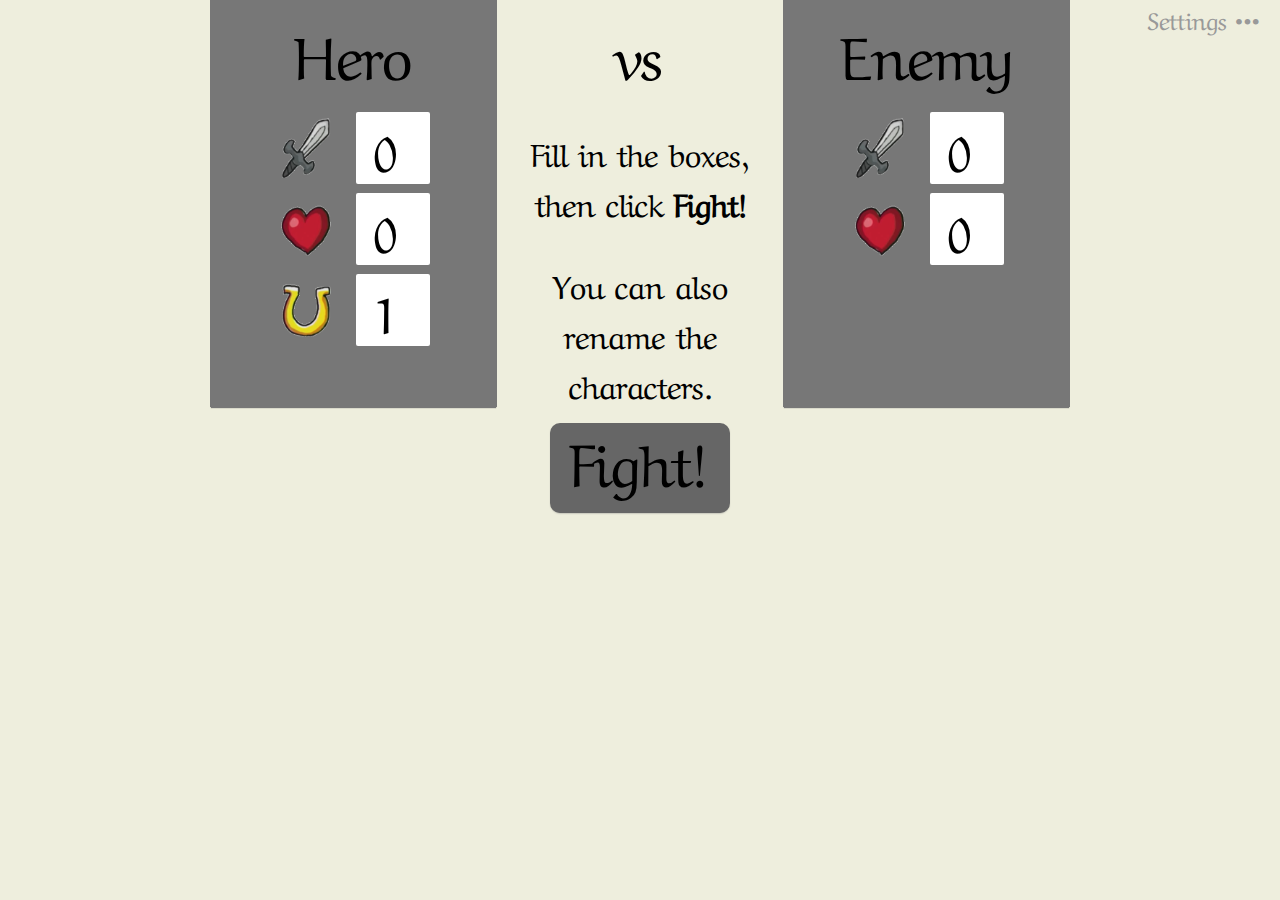
<file: dom/www/index.html>
<!doctype html>

<html>

<head>
  <meta charset="utf-8">
  <meta lang="en">
  <title>Fighting Fantasy Combat Simulator</title>
  <link rel="stylesheet" href="css/ff.css">
</head>

<body>
  <div id="settings-button">Settings &bull;&bull;&bull;</div>
  <div id="settings-panel" class="hidden">
    <label>Animation duration: <span id="animation-duration">400</span> ms</label>
    <br>
    <input id="animation-duration-input" type="range" min="0" max="1000" value="400" step="5">
    <br>
    <label>Background color</label>
    <br>
    <input id="background-color-input" type="color" value="#EEEEDD">
  </div>
  <div id="wrapper">
    <div id="fight" class="hero-dead enemy-dead">
      <table>
        <tbody>
          <tr>
            <td contenteditable="true" spellcheck="false">
              <!--img class="edit-icon" src="editable.png"-->
              Hero
            </td>
            <td>vs</td>
            <td contenteditable="true" spellcheck="false">
              <!--img class="edit-icon" src="editable.png"-->
              Enemy
            </td>
          </tr>
          <tr>
            <td>
              <!--Hero Stats-->
              <img class="stat-icon" src="images/skill.png">
              <input type="number" min="0" max="99" step="1" title="Skill" id="hero-skill" value="0">
              <br>
              <img class="stat-icon" src="images/stam.png">
              <input type="number" min="0" max="99" step="1" title="Stamina" id="hero-stam" value="0">
              <br>
              <img class="stat-icon" src="images/luck.png">
              <input type="number" min="1" max="99" step="1" title="Luck" id="hero-luck" value="1">
              <br><br>
            </td>
            <td>
              <!--Tutorial - disappears once stamina is changed-->
              <div id="help">
                <p>Fill in the boxes,<br>then click <b>Fight!</b></p>
                <p>You can also rename the characters.</p>
              </div>
              <!--Tutorial - rolling for luck when you've just hit the enemy-->
              <div id="help-luck-win" class="hidden">
                <p>You can optionally <b>roll luck</b> to <b>increase damage</b> dealt.</p>
                <p>Roll two dice equal to your luck or under to deal <br><b>double damage</b>.</p>
                <p>Fail and deal only <br><b>half damage</b> instead.</p>
                <p>You will <b>lose one luck</b> point.</p>
                <i id="help-luck-win-hide">(don't show again)</i>
              </div>
              <!--Tutorial - rolling for luck when you've just been hit-->
              <div id="help-luck-lose" class="hidden">
                <p>You can optionally <b>roll luck</b> to <b>reduce damage</b> taken.</p>
                <p>Roll two dice equal to your luck or under to <b>reduce damage taken by 1</b>.</p>
                <p>Fail and <b>take 1 extra damage</b> instead.</p>
                <p>You will <b>lose one luck</b> point.</p>
                <i id="help-luck-lose-hide">(don't show again)</i>
              </div>
              <!--Damage-->
              <br>
              <div id="damage">-2</div>
              <br><br>
              <!--Button to show tutorials. By default they are only shown once-->
              <!--div id="help-show" class="button">
                How does luck work again?
              </div-->
            </td>
            <td>
              <!--Enemy Stats-->
              <img class="stat-icon" src="images/skill.png">
              <input type="number" min="0" max="99" step="1" title="Skill" id="enemy-skill" value="0">
              <br>
              <img class="stat-icon" src="images/stam.png">
              <input type="number" min="0" max="99" step="1" title="Stamina" id="enemy-stam" value="0">
              <br>
              <img class="invisible stat-icon">
              <input class="invisible" type="number" disabled>
              <br><br>
            </td>
          </tr>
          <tr>
            <td class="calc">
              <!--Hero Skill Die-->
              <span class="invisible sym">+</span>
              <div class="die" id="hero-skill-die">0</div>
              <img class="unit" src="images/sword.png">
            </td>
            <td>
              <!--Fight Button-->
              <div id='fight-button' class="disabled button">Fight!</div>

            </td>
            <td class="calc">
              <!--Enemy Skill Die-->
              <span class="invisible sym">+</span>
              <div class="die" id="enemy-skill-die">0</div>
              <img class="unit" src="images/sword.png">
            </td>
          </tr>
          <tr class="calc">
            <td>
              <!--Hero Die Roll-->
              <span class="sym">+</span>
              <div class="rollable die" id="hero-roll"></div>
              <img class="unit" src="images/dice.png">
            </td>
            <td>
              <!--Luck Button-->
              <div id='luck-button' class="disabled button">
                Roll Luck
                <br>
                (<span id="luck-percentage">0</span>%)
              </div>
              <!--Luck dice-->
              <div id="luck-dice" class="hidden">
                <div class="die" id="luck-roll-1"></div>
                <img class="unit" src="images/dice.png">
                <span class="sym">+</span>
                <div class="die" id="luck-roll-2"></div>
                <img class="unit" src="images/dice.png">
              </div>
            </td>
            <td>
              <!--Enemy Die Roll-->
              <span class="sym">+</span>
              <div class="rollable die" id="enemy-roll"></div>
              <img class="unit" src="images/dice.png">
            </td>
          </tr>
          <tr class="calc">
            <td>
              <!--Hero Die Roll 2-->
              <span class="sym">+</span>
              <div class="rollable die" id="hero-roll-2"></div>
              <img class="unit" src="images/dice.png">
            </td>
            <td>
              <!--Luck roll total and comparison-->
              <div id="luck-comparison" class="hidden">
                <span class="sym">=</span>
                <div class="die" id="luck-total"></div>
                <span class="sym" id="luck-inequality"></span>
                <div class="die" id="hero-luck-die"></div>
                <img class="unit" src="images/horseshoe.png">
              </div>
            </td>
            <td>
              <!--Enemy Die Roll 2-->
              <span class="sym">+</span>
              <div class="rollable die" id="enemy-roll-2"></div>
              <img class="unit" src="images/dice.png">
            </td>
          </tr>
          <tr class="calc">
            <td>
              <!--Hero Total-->
              <span class="sym">=</span>
              <div class="rollable die" id="hero-total"></div>
            </td>
            <td>
              <!--Win Lose Draw-->
              <div class="rollable die" id="win-lose"></div>
            </td>
            <td>
              <!--Enemy Total-->
              <span class="sym">=</span>
              <div class="rollable die" id="enemy-total"></div>
            </td>
          </tr>
        </tbody>
      </table>
    </div>
  </div>
  <div id="dialogue-wrapper">
    <div id="outcome-dialogue" class="hidden">
      <span class="close">&times;</span>
      <h1>Result</h1>
      <p>Press <span class="key">F</span> to pay respects</p>
    </div>
    <div id="critical-dialogue" class="hidden">
      <h1>It's exactly lethal!</h1>
      <p>Roll luck to reduce the damage and survive</p>
    </div>
  </div>
  <!--JQuery from local copy for offline version-->
  <script src="js/jq.min.js"></script>
  <!--Fighting Fantasy logic-->
  <script src="js/ff.js"></script>
</body>

</html>
</file>
<file: dom/www/css/ff.css>
@font-face {
  font-family: 'Aref Ruqaa';
  font-style: normal;
  font-weight: 400;
  src: local('Aref Ruqaa'), local('ArefRuqaa-Regular'), url(../fonts/aref.woff2) format('woff2');
  unicode-range: U+0000-00FF, U+0131, U+0152-0153, U+02C6, U+02DA, U+02DC, U+2000-206F, U+2074, U+20AC, U+2212, U+2215;
}

body {
  background: #EED;
  font-family: 'Aref Ruqaa', serif;
  font-size: 12pt;
  text-align: center;
  margin: 0;
  padding: 0;
  cursor: default;
  -webkit-touch-callout: none;
  -webkit-user-select: none;
   -khtml-user-select: none;
     -moz-user-select: none;
    -ms-user-select: none;
      user-select: none;
}

#wrapper {
  width: 860px;
  margin: 0 auto;
}

table {
  width: 100%;
  border-collapse: collapse;
  font-size: 60px;
  line-height: 60px;
}

table td {
  overflow: hidden;
  text-overflow: ellipsis;
  column-width: 286px;
}

table td:first-child,
table td:last-child {
  background-color: #FEB;
  box-shadow: 0px 2px 1px -1px #777;
}

table tr:last-child>td:first-child,
table tr:last-child>td:last-child {
  box-shadow: 0px 1px 1px -1px #777;
}

#fight.hero-critical table td:first-child,
#fight.enemy-critical table td:last-child {
  animation: critical 0.5s linear 0s infinite alternate;
}

@keyframes critical {
  from {
    background-color: #FAA;
  }

  to {
    background-color: #F77;
  }
}

#fight.hero-dead table td:first-child,
#fight.enemy-dead table td:last-child {
  background-color: #777;
}

td[contenteditable=true] {
  cursor: text;
  font-size: 60px;
}

#fight img {
  vertical-align: middle;
}

img.stat-icon {
  width: 60px;
}

#fight input {
  display: inline-block;
  font-size: 50px;
  width: 70px;
  height: 70px;
  vertical-align: middle;
  text-align: center;
  border: none;
  background: #FFF;
  font-family: inherit;
  border-radius: 2px;
  cursor: text;
}

hr {
  margin: 15px 0 0 0;
}

#fight span {
  transition: color 0.2s, background-color 0.2s;
}

#fight table td {
  height: 100px;
  width: 33%;
  overflow: visible;
}

#fight table tr {
  height: 100px;
}

#fight table td[contenteditable=true] {

}

.die {
  display: inline-block;
  margin: auto;
  text-align: center;
  vertical-align: middle;
  font-size: 80px;
  width: 100px;
  height: 100px;
  line-height: 80px;
  border-radius: 12%;
  transition: background-color 800ms;
}

#hero-roll, #hero-roll-2, #hero-skill-die {
  background-color: #1AC;
}

#enemy-roll, #enemy-roll-2, #enemy-skill-die {
  background-color: #C19;
}

#hero-total, #enemy-total {
  background-color: #777;
  border-radius: 50%;
  margin-right: 60px;
}

#fight.win #hero-total, #fight.lose #enemy-total {
  background-color: #0C3;
}

#fight.lose #hero-total, #fight.win #enemy-total {
  background-color: #B22;
}

#fight.draw #hero-total, #fight.draw #enemy-total {
  background-color: #FA0;
}

.sym {
  float: left;
  display: inline-block;
  height: 100px;
  margin-bottom: 20px;
  vertical-align: middle;
  font-size: 100px;
}

img.unit {
  display: inline;
  vertical-align: top;
  width: 50px;
}

.invisible {
  visibility: hidden;
}

.hidden {
  display: none;
}

hr {
  border: 1px solid #666;
  margin: 13px 0 29px 0;
}

#win-lose {
  text-align: left;
  font-size: 100px;
  width: auto;
}

#win-lose.small {
  font-size: 80px;
}

#luck-button {
  font-size: 36px;
  line-height: 32px;
  height: 70px;
}

.button {
  font-size: 60px;
  line-height: 60px;
  cursor: pointer;
  background-color: #FA0;
  width: 60%;
  height: 80px;
  margin: 6px auto;
  padding: 5px;
  border-radius: 10px;
  vertical-align: middle;
  transition: background-color 0.4s, color 0.4s;
  text-overflow: ellipsis;
  overflow: hidden;
  box-shadow: 0px 1px 2px -1px #777;
}

.button:hover {
  background-color: #FC0;
}

.button.disabled {
  background-color: #666 !important;
  cursor: default;
}

.button.critical {
  animation: luck-critical 0.5s linear 0s infinite alternate;
}

@keyframes luck-critical {
  from {
    background-color: #FA0;
  }

  to {
    background-color: #FF0;
  }
}

img.edit-icon {
  display: block;
  position: absolute;
  margin-top: 40px;
  opacity: 0.5;
  width: 32px;
}

#damage {
  opacity: 0;
  display: inline-block;
  position: absolute;
  width: 100px;
  height: 100px;
  border-radius: 50%;
  background-color: #C13;
  z-index: 30;
  margin-left: -50px;
  margin-top: -45px;
  font-size: 70px;
  line-height: 80px;
}

#damage.damage {
  background-color: #C13;
}

#damage.heal {
  background-color: #1C3;
}

#damage.damage-hero, #damage.damage-enemy {
  animation-duration: 1s;
  animation-iteration-count: 1;
  animation-fill-mode: forwards;
}

#damage.damage-hero {
  animation-name: slide-left-fade;
}

#damage.damage-enemy {
  animation-name: slide-right-fade;
}

@keyframes slide-left-fade {
  0% {
    margin-left: -50px;
    opacity: 1;
  }

  80% {
    margin-left: -250px;
    opacity: 1;
  }

  99% {
    margin-left: -250px;
    opacity: 0;
  }

  100% {
    margin-left: -50px;
    opacity: 0;
  }
}

@keyframes slide-right-fade {
  0% {
    margin-left: -50px;
    opacity: 1;
  }

  80% {
    margin-left: 150px;
    opacity: 1;
  }

  99% {
    margin-left: 150px;
    opacity: 0;
  }

  100% {
    margin-left: -50px;
    opacity: 0;
  }
}

#damage.critical {
  animation: critical-slide 0.5s ease 0s infinite alternate;
  opacity: 1;
}

@keyframes critical-slide {
  0% {
    margin-left: -50px;
    opacity: 1;
  }

  100% {
    margin-left: -200px;
    opacity: 1;
  }
}

#dialogue-wrapper {
  position: relative;
  width: 100%;
  height: 0;
}

#outcome-dialogue {
  position: absolute;
  width: 100%;
  top: -490px;
  margin: 0 auto -540px auto;
  background-color: rgba(51, 51, 51, 0.9);
  color: #FFF;
  font-size: 205%;
  box-shadow: 0 1px 3px 2px #222;
  cursor: pointer;
}

#outcome-dialogue h1 {
  margin-top: 0;
}

#outcome-dialogue p {
  margin-top: 60px;
  font-size: 90%;
}

#critical-dialogue {
  position: absolute;
  width: 100%;
  top: -255px;
  margin-bottom: -255px;
  background-color: rgba(51, 51, 51, 0.9);
  color: #FFF;
  font-size: 150%;
  box-shadow: 0 1px 3px 2px #222;
}

#critical-dialogue * {
  margin: 5px;
}

.key {
  display: inline-block;
  background-color: #777;
  color: #FFF;
  width: 34px;
  border-radius: 5px;
  box-shadow: 0 1px 3px 2px #222;
}

#help {
  font-size: 32px;
  line-height: 50px;
  position: absolute;
  width: 286px;
  margin-top: -70px;
}

#help-luck-win, #help-luck-lose {
  font-size: 24px;
  line-height: 26px;
  position: absolute;
  width: 286px;
  margin-top: -70px;
}

#help-luck-win p, #help-luck-lose p {
  margin: 15px 0;
}

#help-luck-win-hide, #help-luck-lose-hide {
  font-size: 16px;
  cursor: pointer;
  transition: color 0.5s;
}

#help-luck-win-hide:hover, #help-luck-lose-hide:hover {
  color: #C13;
}

#help-show.button {
  font-size: 20px;
  width: auto;
  height: auto;
  position: absolute;
  display: inline-block;
  background-color: #FEC;
  color: #BBB;
}

#help-show.button:hover {
  background-color: #FC0;
  color: #000;
}

#luck-dice .die, #luck-comparison .die {
  height: 70px;
  width: 70px;
  background-color: #FA0;
  opacity: 1;
  font-size: 60px;
  line-height: 60px;
}

#luck-dice .unit, #luck-comparison .unit {
  width: 32px;
}

#luck-dice .sym, #luck-comparison .sym {
  float: none;
  font-size: 50px;
  height: 50px;
  line-height: 50px;
}

#luck-total {
  border-radius: 50%;
}

#luck-comparison.lucky .die {
  background-color: #0C3;
}

#luck-comparison.lucky #luck-inequality {
  color: #0C3;
}

#luck-comparison.unlucky .die {
  background-color: #B22;
}

#luck-comparison.unlucky #luck-inequality {
  color: #B22;
}

.calc {
  opacity: 0;
}

.close {
  position: absolute;
  right: 10px;
  width: 1em;
  height: 1em;
  line-height: 1em;
  color: #AAA;
  cursor: pointer;
  transition: color 0.4s;
}

.close:hover {
  color: #FFF;
}

#settings-button {
  position: absolute;
  right: 20px;
  font-size: 150%;
  transition: color 0.5s;
  cursor: pointer;
  color: #999;
  z-index: 30;
}

#settings-button:hover {
  color: #C13;
}

#settings-panel {
  position: absolute;
  width: 100%;
  min-height: 500px;
  padding: 25px;
  z-index: 20;
  background-color: rgba(51, 51, 51, 0.9);
  color: #FFF;
  font-size: 150%;
}
</file>
